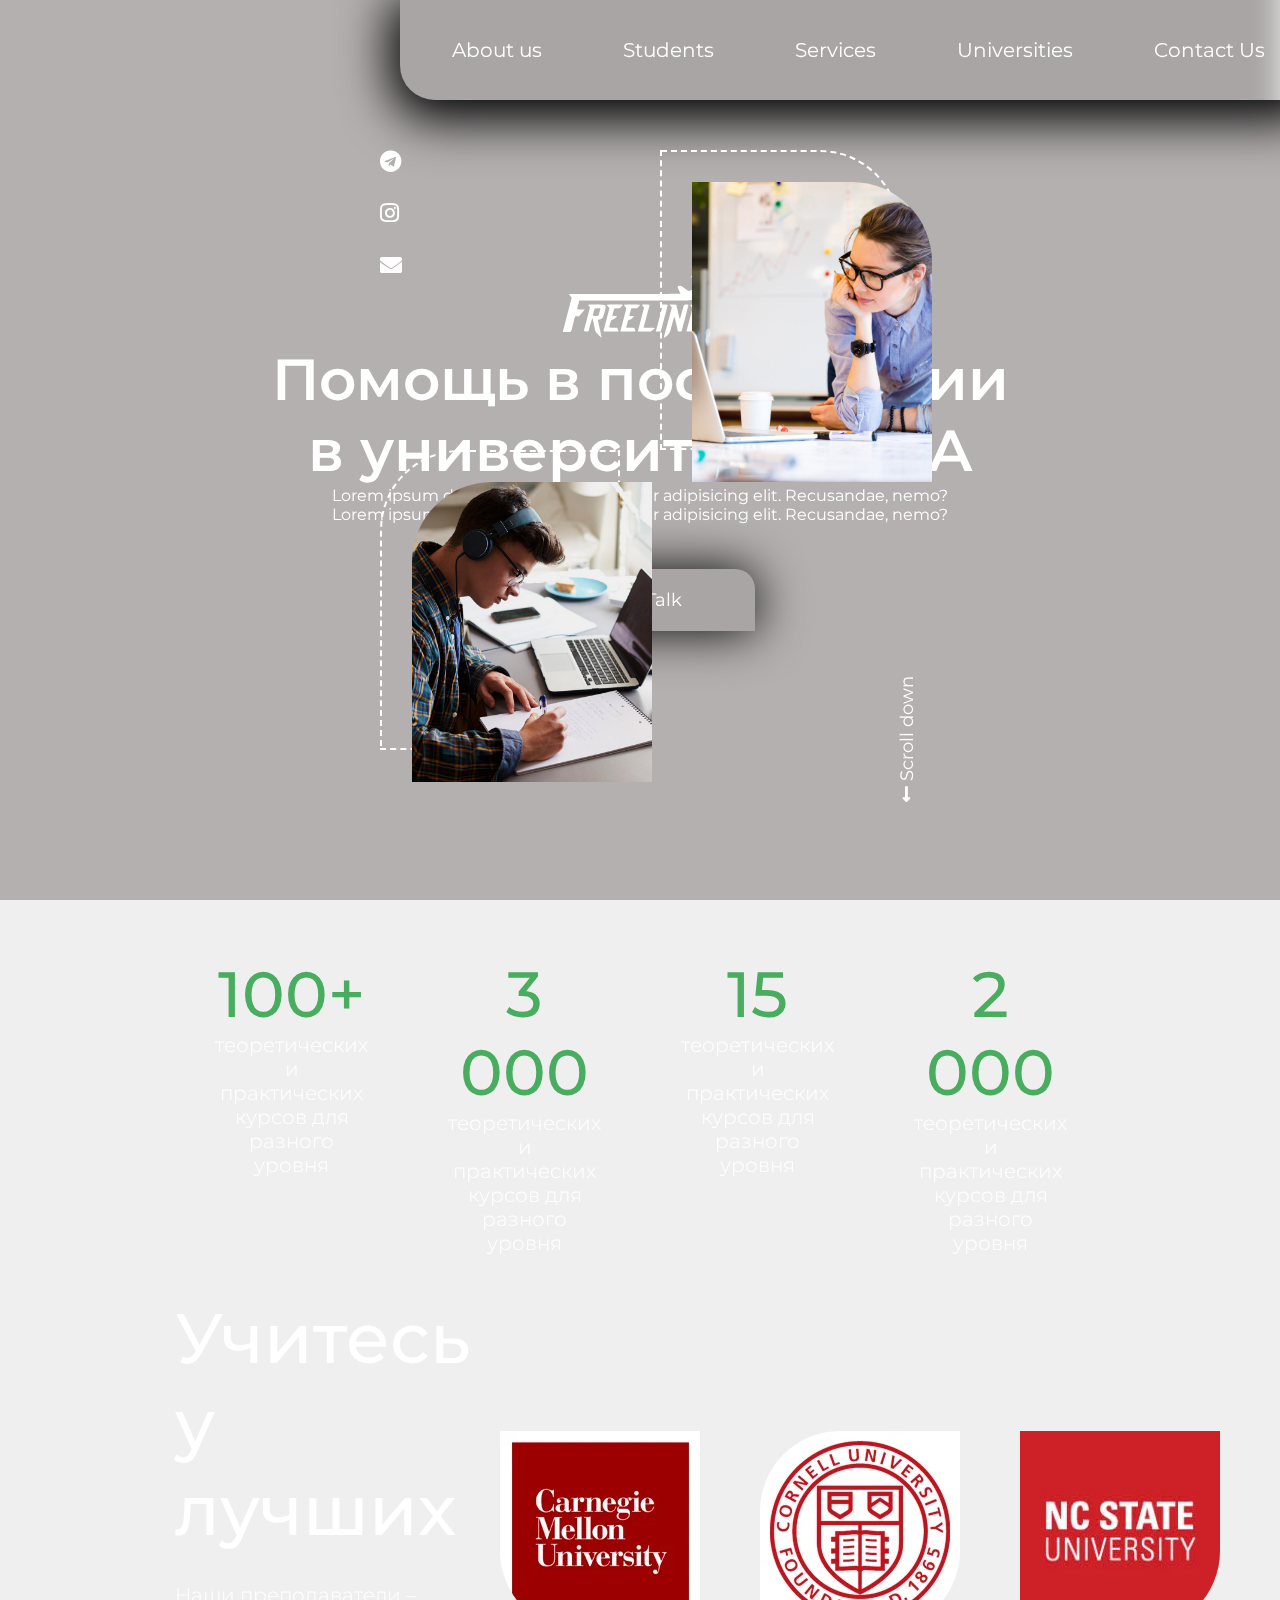
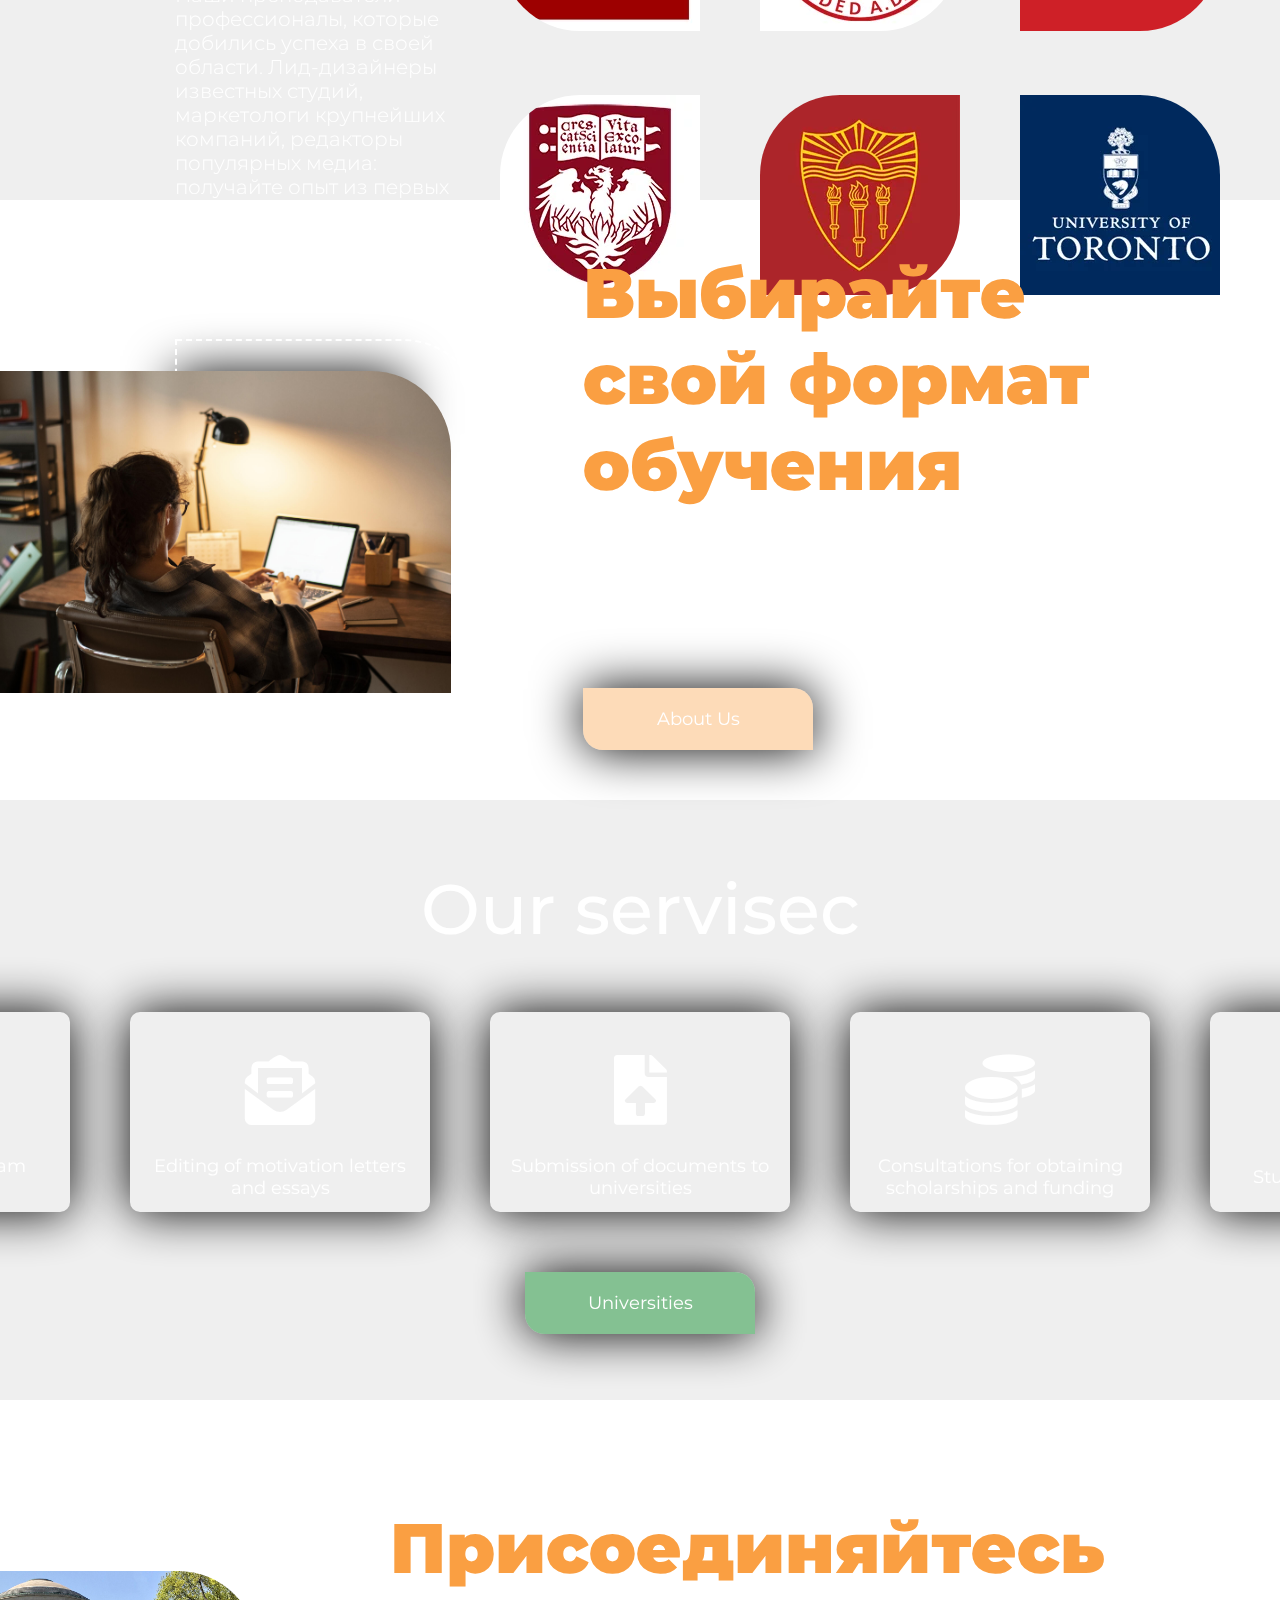
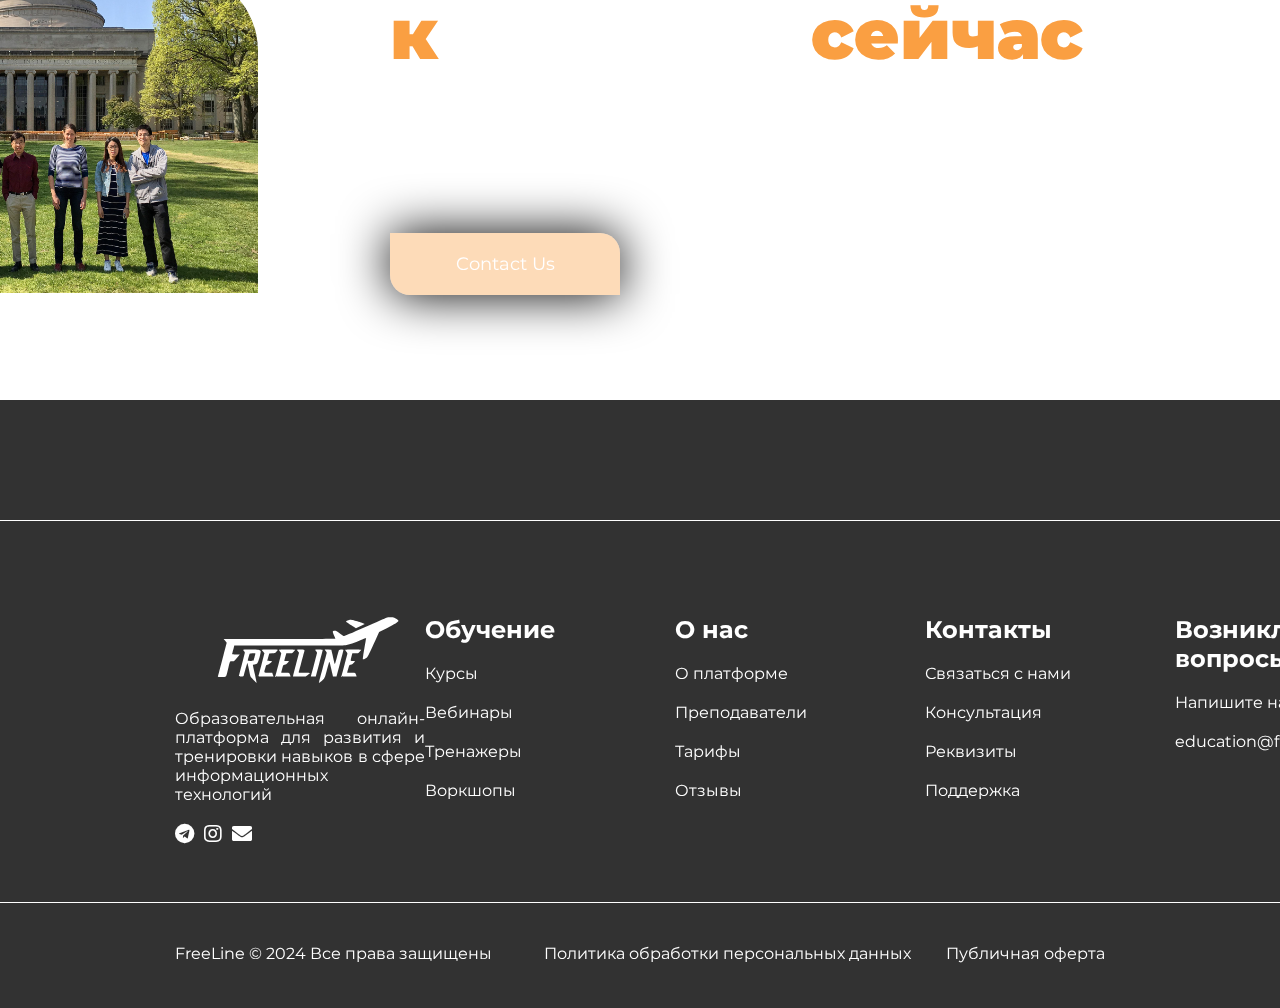
<file: index.html>
<!DOCTYPE html>
<html lang="en">
<head>
  <meta charset="UTF-8">
  <meta http-equiv="X-UA-Compatible" content="IE=edge">
  <meta name="viewport" content="width=device-width, initial-scale=1.0">
  <title>Document</title>
  <link rel="preconnect" href="https://fonts.googleapis.com">
  <link rel="preconnect" href="https://fonts.gstatic.com" crossorigin>
  <link href="https://fonts.googleapis.com/css2?family=Montserrat:ital,wght@0,100..900;1,100..900&family=Raleway:ital,wght@0,100..900;1,100..900&family=Roboto:ital,wght@0,100;0,300;0,400;0,500;0,700;0,900;1,100;1,300;1,400;1,500;1,700;1,900&display=swap" rel="stylesheet">
  <link rel="stylesheet" href="./styles/all.css">
  <link rel="stylesheet" href="./styles/main.css">
  <link rel="stylesheet" href="./styles/media.css">
</head>
<body>

    <video class="video__media" src="#" autoplay muted loop></video>

  <header class="header">
    <div class="video">

      

      <div class="header__content container">
        <div class="header__blur">
          <nav class="nav">
    
            <ul class="menu">
              <li><a href="" class="menu__link">About us</a></li>
              <li><a href="" class="menu__link">Students</a></li>
              <li><a href="" class="menu__link">Services</a></li>
              <li><a href="" class="menu__link">Universities</a></li>
              <li><a href="" class="menu__link">Contact Us</a></li>
            </ul>
            
          </nav>
        </div>

        <div class="header__info">
          <a href="" class="header__link"><img src="./images/Frame 1.svg" alt="" class="logo__link"></a>
          <h1 class="header__desc">Помощь в поступлении</h1>
          <h1 class="header__desc">в университеты США</h1>
          <p class="text">Lorem ipsum dolor sit, amet consectetur adipisicing elit. Recusandae, nemo?</p>
          <p class="text">Lorem ipsum dolor sit, amet consectetur adipisicing elit. Recusandae, nemo?</p>
          <div class="hl"><a href="" class="header__contactLink">Let's Talk</a></div>
        </div>

        <div class="photo">
          <img src="./images/guy1.jpg" alt="" class="h__photo">
        </div>

        <div class="photo2">
          <img src="./images/girl2.jpg" alt="" class="h__photo2">
        </div>

        <div class="icons">
          <i class="fab fa-telegram"></i>
          <i class="fab fa-instagram"></i>
          <i class="fas fa-envelope"></i>
        </div>

        <div class="scroll">
          <p class="scroll__down"><i class="fas fa-long-arrow-alt-left"></i> Scroll down</p>
        </div>
      </div>

    </div>
  </header>

  <main class="main">
    <div class="workspace">
      <div class="sec1 container">

        <div class="data">
          <div class="data__box">
            <h1 class="num">100+</h1>
            <p class="data__desc"> теоретических и практических
              курсов для разного уровня</p>
          </div>
  
          <div class="data__box">
            <h1 class="num">3 000</h1>
            <p class="data__desc"> теоретических и практических
              курсов для разного уровня</p>
          </div>
  
          <div class="data__box">
            <h1 class="num">15</h1>
            <p class="data__desc"> теоретических и практических
              курсов для разного уровня</p>
          </div>
  
          <div class="data__box">
            <h1 class="num">2 000</h1>
            <p class="data__desc"> теоретических и практических
              курсов для разного уровня</p>
          </div>
        </div>
  
        <div class="team__box">
  
          <div class="team__title">
            <h2 class="title__title">Учитесь у лучших</h2>
            <p class="team__desc">Наши преподаватели – профессионалы, которые добились успеха в своей области. Лид-дизайнеры известных студий, маркетологи крупнейших компаний, редакторы популярных медиа: получайте опыт из первых рук, в любое время.
              Кураторы курсов – наши лучшие выпускники, будут помогать     и поддерживать вас на протяжении всего обучения. </p>
            <a href="" class="team__link header__contactLink">Universities</a>
          </div>
  
          <div class="team__photos">
            <div class="guy q">
              <img class="q" src="./images/carnegie-mellon-university_101_large.webp" alt="">
            </div>
  
            <div class="guy w">
              <img class="w" src="./images/cornell-university_143_large.webp" alt="">
            </div>
  
            <div class="guy e">
              <img class="e" src="./images/north-carolina-state-university_592560cf2aeae70239af4c2a_large.webp" alt="">
            </div>
  
            <div class="guy r">
              <img class="r" src="./images/university-of-chicago_120_large.webp" alt="">
            </div>
  
            <div class="guy t">
              <img class="t" src="./images/university-of-southern-california_569_large.webp" alt="">
            </div>
  
            <div class="guy y">
              <img class="y" src="./images/university-of-toronto_619_large.webp" alt="">
            </div>
  
          </div>
  
        </div>
  
      </div>
    </div>

    <div class="sec2">
        <div class="container">

          <div class="sec2__box">

            <div class="sec2__img">
              <img src="./images/дистанционка.jpg" alt="">
            </div>
    
            <div class="sec2__info">
              <h1 class="ingo__title">Выбирайте свой формат обучения</h1>
              <p class="info__desc">Смотрите видео-лекции в удобное для вас время, обучайтесь на тренажере, участвуйте в интенсивных воркшопах с командой или проходите курс с гибким расписанием. На нашей платформе каждый найдет подходящий формат.</p>
              <a href="" class="sec2__link header__contactLink">About Us</a>
            </div>

          </div>

        </div>
    </div>

    <div class="workspace">
      <div class="sec2">
        <div class="container">

          <div class="team__title new">
            <h2 class="title__title">Our servisec</h2>
            <div class="cards__new">
              <div class="new__cards">
                <i class="ok fas fa-university"></i>
                <p class="new__desc">University and program selection</p>
              </div>
  
              <div class="new__cards">
                <i class="ok fas fa-envelope-open-text"></i>
                <p class="new__desc">Editing of motivation letters and essays</p>
              </div>
  
              <div class="new__cards">
                <i class="ok fas fa-file-upload"></i>
                <p class="new__desc">Submission of documents to universities</p>
              </div>
  
              <div class="new__cards">
                <i class="ok fas fa-coins"></i>
                <p class="new__desc">Consultations for obtaining scholarships and funding</p>
              </div>
  
              <div class="new__cards">
                <i class="ok fas fa-plane-departure"></i>
                <p class="new__desc">Student visa processing</p>
              </div>
            </div>
            <a href="" class="team__link header__contactLink">Universities</a>
          </div>

        </div>
    </div>
    </div>

    <div class="sec2">
      <div class="container">

        <div class="sec2__box">

          <div class="sec2__img do">
            <img src="./images/CaoGroupPhoto_05_12_2016_m.jpg" alt="">
          </div>
  
          <div class="sec2__info">
            <h1 class="ingo__title">Присоединяйтесь
              к <span>FreeLine</span> сейчас</h1>
            <p class="info__desc">Смотрите видео-лекции в удобное для вас время, обучайтесь на тренажере, участвуйте в интенсивных воркшопах с командой или проходите курс с гибким расписанием. На нашей платформе каждый найдет подходящий формат.</p>
            <a href="" class="sec2__link header__contactLink">Contact Us</a>
          </div>

        </div>

      </div>
  </div>

  </main>

  <foooter class="footer">
    <div class="line"></div>
    <div class="line1"></div>
    <div class="workspace fot">
      <div class="footer__sec">
        <div class="container">

          <div class="footer__boxes">
            <div class="f__box">
              <a href="" class="header__link"><img src="./images/Frame 1.svg" alt="" class="logo__link"></a>
              <p class="box__desc">Образовательная онлайн-платформа для развития и тренировки навыков
                в сфере информационных технологий</p>
              <div class="footer__icons">
                <i class="fab fa-telegram"></i>
                <i class="fab fa-instagram"></i>
                <i class="fas fa-envelope"></i>
              </div>
            </div>

            <div class="f__box">
              <h2 class="box__title">Обучение</h2>
              <p class="box__desc">Курсы</p>
              <p class="box__desc">Вебинары</p>
              <p class="box__desc">Тренажеры</p>
              <p class="box__desc">Воркшопы</p>
            </div>

            <div class="f__box">
              <h2 class="box__title">О нас</h2>
              <p class="box__desc">О платформе</p>
              <p class="box__desc">Преподаватели</p>
              <p class="box__desc">Тарифы</p>
              <p class="box__desc">Отзывы</p>
            </div>

            <div class="f__box">
              <h2 class="box__title">Контакты</h2>
              <p class="box__desc">Связаться с нами</p>
              <p class="box__desc">Консультация</p>
              <p class="box__desc">Реквизиты</p>
              <p class="box__desc">Поддержка</p>
            </div>

            <div class="f__box">
              <h2 class="box__title">Возникли вопросы?</h2>
              <p class="box__desc">Напишите нам на почту</p>
              <a href="#!" class="f__box__link"> education@freeline.info</a>
            </div>
          </div>

          <div class="closing">
            <p class="closingtt">FreeLine © 2024 Все права защищены</p>
            <div class="closing2">
              <p class="closingtt">Политика обработки персональных данных</p>
              <p class="closingtt">Публичная оферта</p>
            </div>
          </div>

        </div>
    </div>
    </div>
  </foooter>
</body>
</html>
</file>
<file: styles/main.css>
* {
    margin: 0;
    padding: 0;
    box-sizing: border-box;
}

body {
    margin: 0;
    font-family: "Montserrat";
}

a {
    text-decoration: none;
    color: inherit;
}

ul {
    list-style: none;
}

.body {
    position: relative;
    
    height: 100vh;
}

.video__media {
    position: fixed;
    background: #b5b0b0;
}
  
.video__media {
    width: 100%;
    top: 0;
    left: 0;
    object-fit: cover;
    z-index: -100;
    height: 100vh;
}

.container {
    padding: 15px;
    max-width: 1800px;
    width: 100%;
    margin-right: auto;
    margin-left: auto;
    z-index: 1;
}

.container {
    position: relative;
}

.nav {
    width: max-content;
    height: 100px;
    top: 0;
    left: 25%;
    background: #00000010;
    backdrop-filter: blur(15px);
    position: absolute;
    box-shadow: 0px 10px 50px 10px #000;
    border-radius: 0px 0px 35px 35px;
    display: flex;
    align-items: center;
    justify-content: center;
    padding: 0 35px;

}


.menu {
    display: flex;
    align-items: center;
    gap: 47px;
}

.header__logo h1 {
    color: #fff;
    font-size: 40px;
}

.menu__link {
    color: #fff;
    font-size: 20px;
    padding: 10px 15px;
    border: 2px solid #ffffff00;
    transition: 0.3s;
    animation: spin 2s linear infinite;
}

.menu__link:hover {
    color: #fff;
    font-size: 20px;
    padding: 10px 15px;
    border: 2px dashed #ffffff;

    border-radius: 25px;
}

.video {
    /* box-shadow: inset 100px 50px 500px 50px #000000; */
}

.header__content {
    background: #00000000;
    height: 100vh;
    display: flex;
    align-items: center;
}

.header__info {
    display: flex;
    flex-direction: column;
    justify-content: center;
    align-items: center;
    margin: auto auto;
}

.header__info {
    /* box-shadow: 100px 50px 500px 50px #000000; */
    /* background: #00000010;
    backdrop-filter: blur(15px); */
    border-radius: 50px;
    padding: 20px;
}

.header__desc {
    color: #ffffff;
    font-size: 58px;
    font-weight: 600;
    
    
}

.header__contactLink {
    display: block;
    padding: 20px 47px;
    width: 230px;
    text-align: center;
    background: #00000010;
    backdrop-filter: blur(15px);
    box-shadow: 0px 0px 50px 0px #000;
    color: #fff;
    border-radius: 0 20px 0 20px;
    font-size: 18px;
    transition: 0.3s;
}

.header__contactLink:hover {
    box-shadow: inset 0px 0px 50px 0px #00000082;
    transition: 0.3s;
}

.header__desc{
}

.hl{
    margin-top: 45px;
}

.logo__link {
    height: 70px;
    padding-left: 40px;
}

.header__content {
    position: relative;
}

.photo {
    width: 240px;
    height: 300px;
    border-radius: 80px 0px 0px 0;
    border: 2px dashed #ffffff;
    position: absolute;
    left: 220px;
    bottom: 150px;
}

.h__photo {
    width: 240px;
    height: 300px;
    border-radius: 80px 0px 0px 0;
    object-fit: cover;
    margin-top: 30px;
    margin-left: 30px;
}

.photo2 {
    width: 240px;
    height: 300px;
    border-radius: 0px 80px 0px 0;
    border: 2px dashed #ffffff;
    position: absolute;
    right: 220px;
    top: 150px;
}

.h__photo2 {
    width: 240px;
    height: 300px;
    border-radius: 0px 80px 0px 0;
    object-fit: cover;
    margin-top: 30px;
    margin-left: 30px;
}

.text {
    font-size: 16px;
    color: #fff;
}

.icons {
    position: absolute;
    color: #fff;
    display: flex;
    flex-direction: column;
    gap: 30px;
    font-size: 22px;
    left: 220px;
    top: 150px;
}

.scroll {
    transform: rotate(-90deg);
    position: absolute;
    right: 150px;
    bottom: 150px;
    color: #fff;
    font-size: 18px;
}

/*************************************************************************************/


.workspace {
    background: #00000010;
    backdrop-filter: blur(15px);
    width: 100%;
    height: max-content;
}

.sec1{
    color: #fff;
    height: 100vh;
}

.data {
display: flex;
}

.data__box {
    /* background: #000; */
    text-align: center;
    margin: 20px;
    padding: 20px;
}

.num {
    font-size: 64px;
    font-weight: 500;
    color: #48ad5f;
}

.data__desc, .team__desc, .info__desc {
    font-size: 20px;
    font-weight: 300;
    color: #fff;
}

.team__box {
    /* background: #000; */
    width: 100%;
    height: max-content;
    display: flex;
    justify-content: space-between;
}

.title__title, .ingo__title {
    font-size: 70px;
    font-weight: 500;
    color: #48ad5f;
    margin-bottom: 30px;
}

.team__title {
    width: 800px;
    /* background: #c5b0b0; */
    height: max-content;
    margin: auto;
}

.team__link {
    background: #48ad5f9a;
    margin-top: 30px;
}

.team__photos {
    width: 800px;
    /* background: #a61a1a; */
    height: max-content;
    display: grid;
    grid-template-columns: repeat(3, 1fr);
    margin: auto;
}

.guy {
    margin: 30px;
}

.guy img {
    width: 200px;
    height: 200px;
    object-fit: cover;
}

.q {
    border-radius: 0 0 0 80px;
}

.w {
    border-radius: 80px 0 80px 0;
}

.e {
    border-radius: 0px 0 80px 0px;
}

.r {
    border-radius: 80px 0 0 0px;
}

.t {
    border-radius: 80px 0 80px 0;
}

.y {
    border-radius: 0px 80px 0px 0px;
}


/*************************************************************************************/

.sec2 {
    height: 600px;
    display: flex;
    align-items: center;
}

.sec2__box {
    display: flex;
    justify-content: center;
    align-items: center;
    gap: 100px;
}

.sec2__img {
    width: 470px;
    height: 322px;
    border-radius: 0px 80px 0px 0px;
    border: 2px dashed #ffffff;
    position: relative;
}

.sec2__img img {
    width: 470px;
    height: 322px;
    border-radius: 0px 80px 0px 0px;
    position: absolute;
    top: 30px;
    right: 30px;
}

.sec2__info {
    width: 800px;
}

.ingo__title {
    font-weight: 900;
    color: #FA9F42;
}

.info__desc {

}

.sec2__link {
    margin-top: 30px;
    background: #FA9F4260;
}

.new {
    display: flex;
    flex-direction: column;
    align-items: center;
}

.title__title {
    color: #fff;
    font-weight: 500;
}

.cards__new {
    display: flex;
}

.new__cards {
    color: #fff;
    display: flex;
    flex-direction: column;
    align-items: center;
    justify-content: center;
    padding: 10px;
    margin: 30px;
    width: 300px;
    height: 200px;
    box-shadow: 0px 0px 50px 0px #000;
    border-radius: 10px;
    transition: 0.3s;
}

.new__cards:hover {
    box-shadow: inset 0px 0px 50px 0px #000;
}

.ok {
    font-size: 70px;
    margin: 30px;
}

.new__desc {
text-align: center;
font-size: 18px;
}

.do {
    height: 200;
}

.sec2__info span {
    color: #fff;
}

.fot {
    background: #000000cd;
}

.footer__boxes {
    display: flex;
    padding-top: 200px;
    color: #fff;
    display: grid;
    grid-template-columns: repeat(5, 1fr);
    margin-bottom: 50px;
}

.f__box {
    width: 250px;
    display: flex;
    flex-direction: column;
    text-align: justify;
    /* justify-content: space-evenly; */
    gap: 20px;
    align-items: start;
}

.closing {
    display: flex;
    color: #fff;
    justify-content: space-between;
    align-items: center;
    padding-bottom: 30px;
}

.closing2 {
    display: flex;
    gap: 35px;
}

.footer {
    position: relative;
}

.line {
    height: 1px;
    width: 100%;
    background: #fff;
    position: absolute;
    z-index: 10;
    top: 120px;
}

.line1 {
    height: 1px;
    width: 100%;
    background: #fff;
    position: absolute;
    z-index: 10;
    bottom: 105px;
}

.closingtt {
    margin-top: 50px;
}

.footer__icons {
    display: flex;
    gap: 10px;
    font-size: 20px;
}
</file>
<file: styles/media.css>
@media (max-width: 1280px) {
    .container {
        max-width: 960px;
    }

    
    
}

@media (max-width: 992px) {
    .container {
        max-width: 720px;
    }
}

@media (max-width: 768px) {
    .container {
        max-width: 540px;
    }

}

@media (max-width: 576px) {
   
}
</file>
